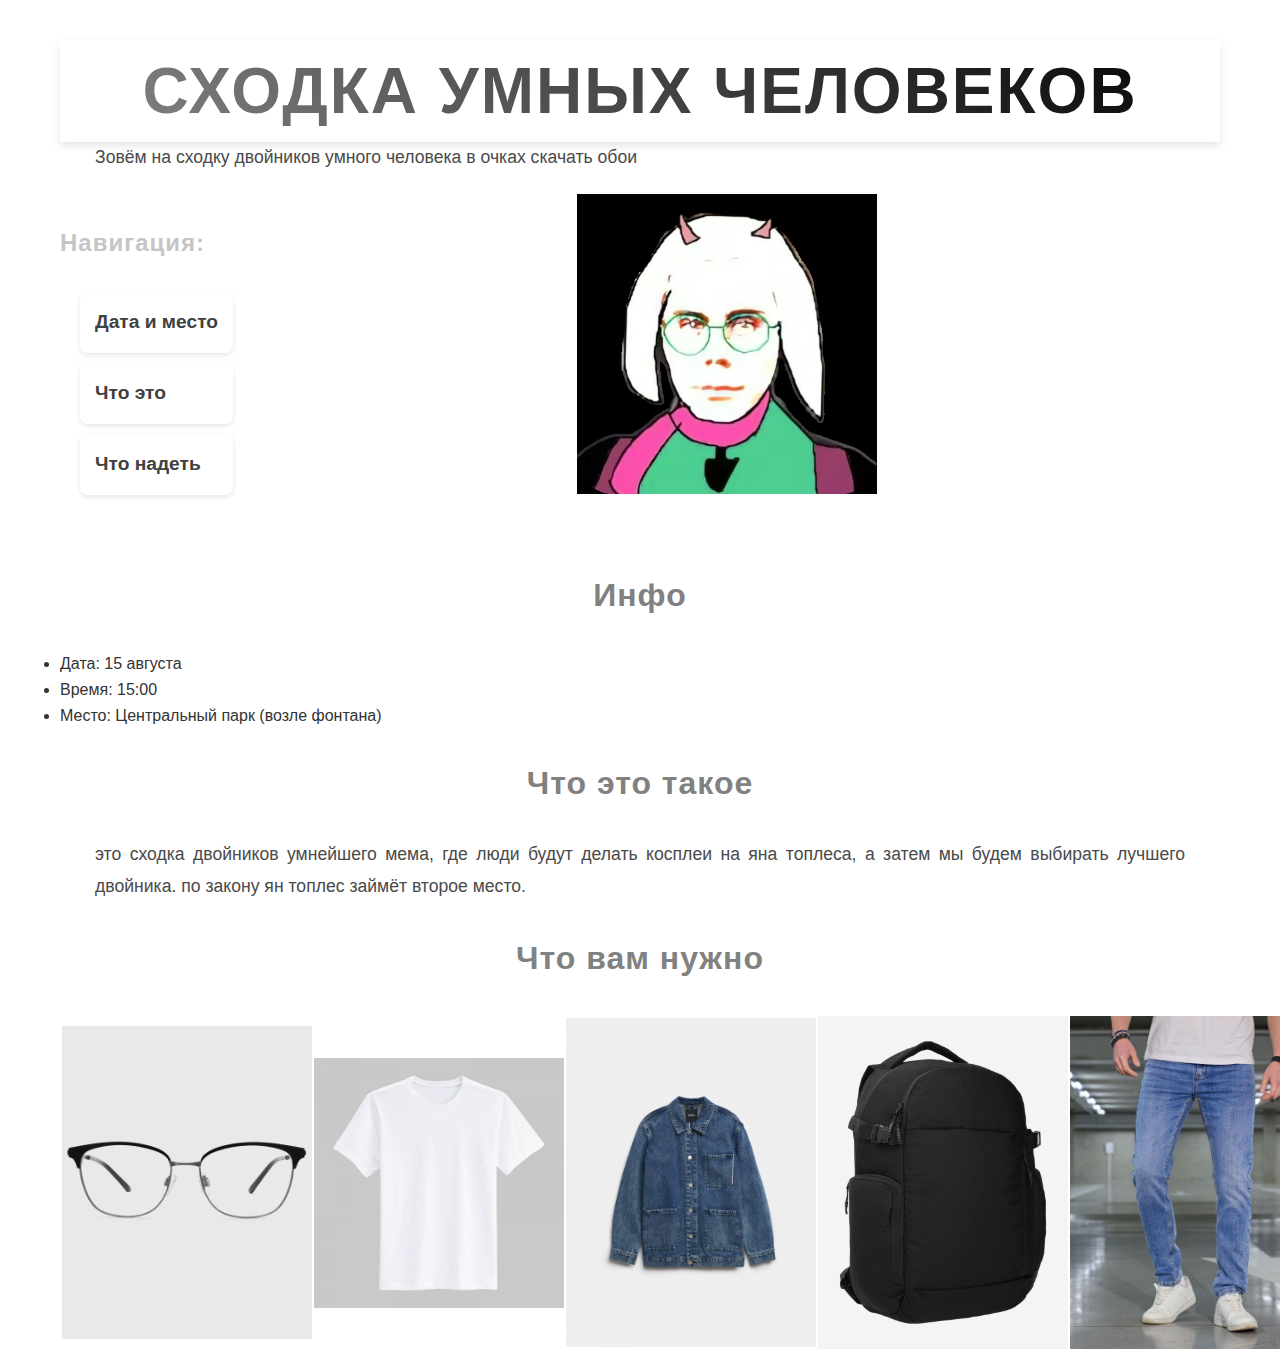
<file: index.html>
<!DOCTYPE html>
<html>
<head>
  <head>
    <meta charset="UTF-8">
    <meta name="viewport" content="width=device-width, initial-scale=1.0">
    <title>УМНЫЙ ЧЕЛОВЕК</title>
    <link rel="stylesheet" type="text/css" href="css.css">
</head>
<h1>Сходка Умных человеков</h1>
<p>Зовём на сходку двойников умного человека в очках скачать обои</p>

<div style="display: flex; align-items: flex-start; justify-content: space-between; width: 100%;">
  <div>
    <h2>Навигация:</h2>
    <nav class="sticky">
      <ol class="list-inline">
        <li><a href="#a">  Дата и место  </a></li>
        <li><a href="#c">  Что это  </a></li>
        <li><a href="#b">  Что надеть  </a></li>
      </ol>
    </nav>
  </div>
  <div style="display: flex; justify-content: center; flex-grow: 1;">
    <img src="img/1.jpg" alt="Image 6" width="300">
  </div>
</div>
<br>
  <article class="section" id="a"><h3>Инфо</h3>    
<p>
              <li>    Дата: 15 августа</li>
              <li>    Время: 15:00</li>
              <li>    Место: Центральный парк (возле фонтана)</li>
            </ul> 
            </p>
  <div>
</article>
<article class="section" id="c"><h5>Что это такое</h5>
  <p>это сходка двойников умнейшего мема, где люди будут делать косплеи на яна топлеса, а затем мы будем выбирать лучшего двойника. по закону ян топлес займёт второе место.</p>
</article>
<article class="section" id="b"><h4>Что вам нужно</h4>
  <body>
      <table>
          <tr>
              <td><img src="img/pic (1).jpg" alt="Image 1" width="250"></td>
              <td><img src="img/pic (10).jpg" alt="Image 2" width="250"></td>
              <td><img src="img/pic (11).jpg" alt="Image 3" width="250"></td>
              <td><img src="img/pic (12).jpg" alt="Image 4" width="250"></td>
              <td><img src="img/pic (13).jpg" alt="Image 5" width="250"></td>
          </tr>

      </table>
  </body>
</article>
</html>
</file>
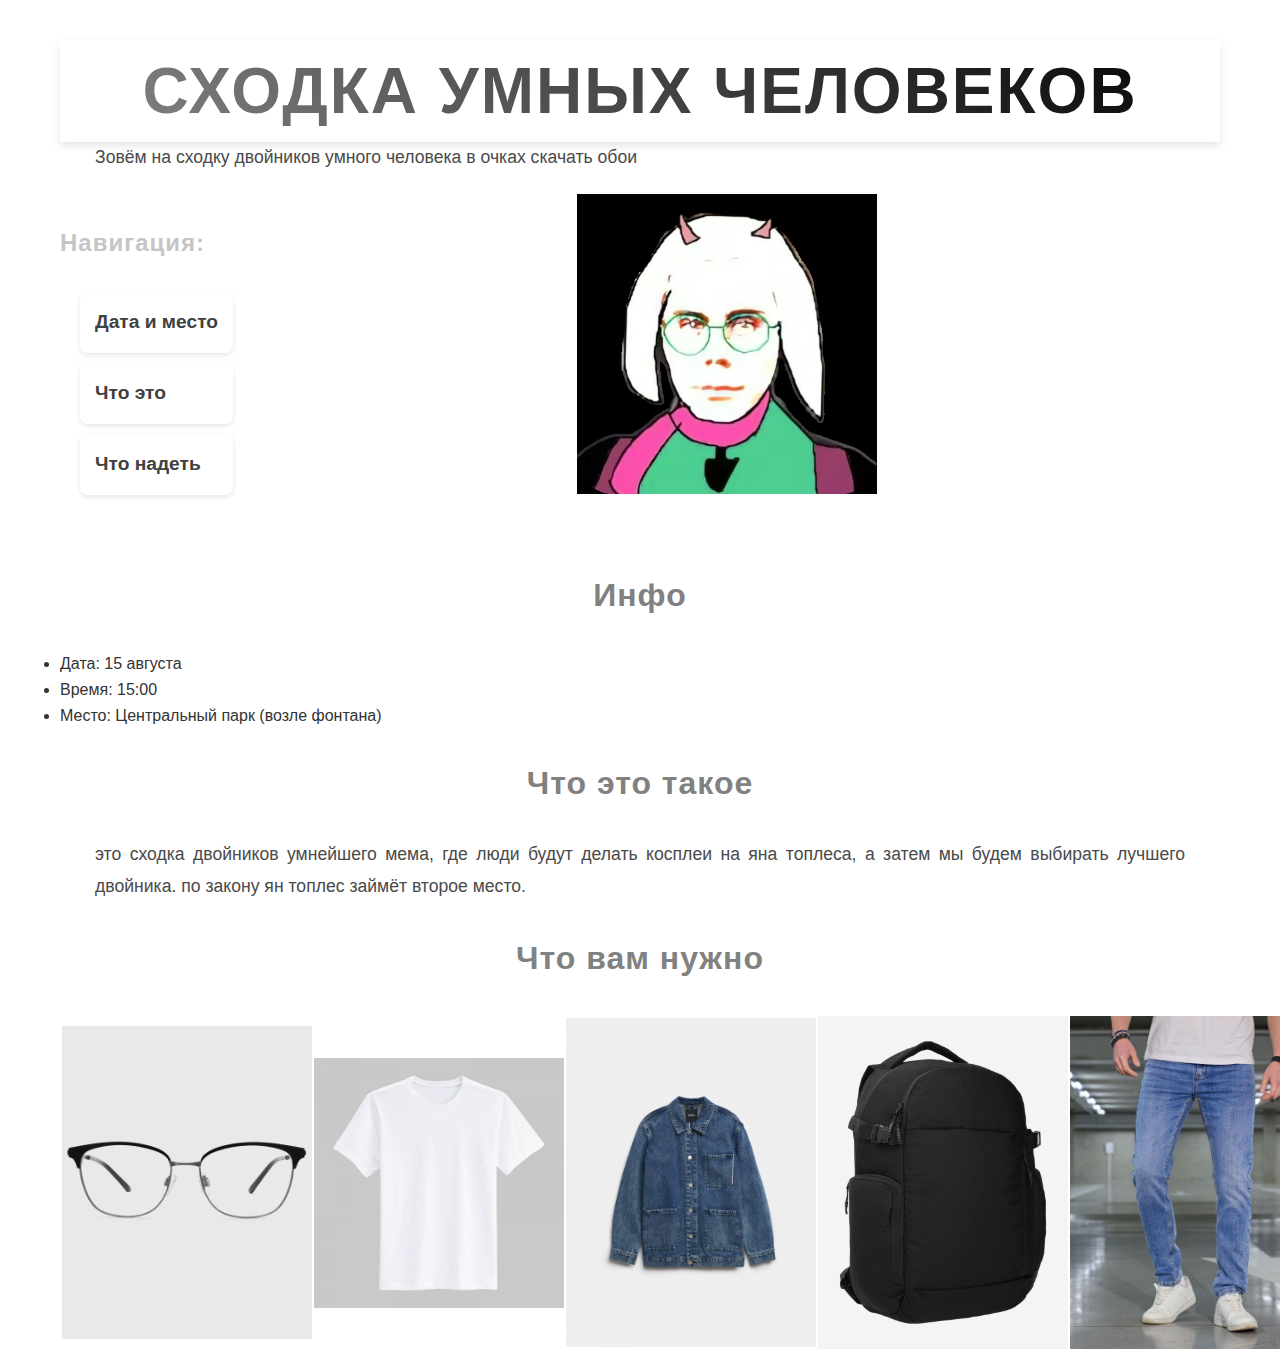
<file: умный.html>
<!DOCTYPE html>
<html>
<head>
  <head>
    <meta charset="UTF-8">
    <meta name="viewport" content="width=device-width, initial-scale=1.0">
    <title>УМНЫЙ ЧЕЛОВЕК</title>
    <link rel="stylesheet" type="text/css" href="css.css">
</head>
<h1>Сходка Умных человеков</h1>
<p>Зовём на сходку двойников умного человека в очках скачать обои</p>

<div style="display: flex; align-items: flex-start; justify-content: space-between; width: 100%;">
  <div>
    <h2>Навигация:</h2>
    <nav class="sticky">
      <ol class="list-inline">
        <li><a href="#a">  Дата и место  </a></li>
        <li><a href="#c">  Что это  </a></li>
        <li><a href="#b">  Что надеть  </a></li>
      </ol>
    </nav>
  </div>
  <div style="display: flex; justify-content: center; flex-grow: 1;">
    <img src="img/1.jpg" alt="Image 6" width="300">
  </div>
</div>
<br>
  <article class="section" id="a"><h3>Инфо</h3>    
<p>
              <li>    Дата: 15 августа</li>
              <li>    Время: 15:00</li>
              <li>    Место: Центральный парк (возле фонтана)</li>
            </ul> 
            </p>
  <div>
</article>
<article class="section" id="c"><h5>Что это такое</h5>
  <p>это сходка двойников умнейшего мема, где люди будут делать косплеи на яна топлеса, а затем мы будем выбирать лучшего двойника. по закону ян топлес займёт второе место.</p>
</article>
<article class="section" id="b"><h4>Что вам нужно</h4>
  <body>
      <table>
          <tr>
              <td><img src="img/pic (1).jpg" alt="Image 1" width="250"></td>
              <td><img src="img/pic (10).jpg" alt="Image 2" width="250"></td>
              <td><img src="img/pic (11).jpg" alt="Image 3" width="250"></td>
              <td><img src="img/pic (12).jpg" alt="Image 4" width="250"></td>
              <td><img src="img/pic (13).jpg" alt="Image 5" width="250"></td>
          </tr>

      </table>
  </body>
</article>
</html>
</file>
<file: css.css>
* {
    margin: 0;
    padding: 0;
    box-sizing: border-box;
}

body {
    font-family: 'Arial', sans-serif;
    background-color: #ffffff; /* Нежный розовый фон */
    color: #333;
    line-height: 1.6;
    font-size: 1rem;
    max-width: 1200px; /* Ограничение ширины */
    margin: 0 auto; /* Центрирование */
    padding: 0 20px; /* Отступы слева и справа */
}

h1 {
    font-family: 'Poppins', sans-serif;
    font-size: 4rem; /* Увеличиваем размер */
    color: #767676; /* Нежный розовый с красным оттенком */
    text-align: center;
    margin-top: 40px;
    text-transform: uppercase;
    letter-spacing: 2px;
    padding:  0 0px;
    background: linear-gradient(45deg, #898989, #000000); /* Романтичный розовый градиент */
    -webkit-background-clip: text;
    color: transparent;
    box-shadow: 0 4px 8px rgba(0, 0, 0, 0.1);
}

h2, h7, h8, h9 {
    font-size: 1.5rem; /* Увеличиваем размер */
    font-family: 'Poppins', sans-serif;
    color: #c5c5c5; /* Розовый с мягким сиреневым оттенком */
    font-weight: 600;
    margin: 30px 0;
    letter-spacing: 1px;
    text-align: left;
}

h3, h4, h5, h6 {
    font-size: 2rem; /* Уменьшаем размер немного для этих заголовков */
    font-family: 'Poppins', sans-serif;
    color: #818181; /* Розовый с мягким сиреневым оттенком */
    text-align: center;
    font-weight: 600;
    margin: 30px 0;
    letter-spacing: 1px;
}

p {
    font-family: 'Roboto', sans-serif;
    font-size: 1.1rem;
    color: #4a4a4a; /* Тёмно-серый для читаемости */
    text-align: justify;
    margin: 0 15px 20px;
    line-height: 1.8;
    padding: 0 20px;
}

nav ul, nav ol {
    list-style: none;
    padding: 0;
    margin: 20px 0;
}

nav ul li, nav ol li {
    background-color: #ffffff;
    color: #666666; /* Розовый цвет для текста */
    font-size: 1.2rem;
    padding: 15px;
    margin-bottom: 10px;
    border-radius: 8px;
    box-shadow: 0 2px 5px rgba(0, 0, 0, 0.1);
    transition: transform 0.3s ease, background-color 0.3s ease;
    display: flex;
    align-items: center;
    justify-content: space-between;
}

nav ul li:hover, nav ol li:hover {
    background-color: #dbdbdb; /* Легкий розовый оттенок при наведении */
    transform: translateX(10px);
}

nav ul li a, nav ol li a {
    color: inherit;
    text-decoration: none;
    font-weight: bold;
    transition: color 0.3s ease;
}

nav ul li a:hover, nav ol li a:hover {
    color: #ababab; /* Акцентный розовый при наведении */
}

footer {
    background-color: #878787; /* Розовый оттенок для футера */
    color: white;
    text-align: center;
    padding: 20px;
    position: fixed;
    bottom: 0;
    width: 100%;
    font-size: 1rem;
    box-shadow: 0 -2px 4px rgba(0, 0, 0, 0.1);
}

button {
    background-color: #cecece; /* Романтичный розовый */
    color: white;
    border: none;
    padding: 10px 20px;
    font-size: 2.7rem;
    font-weight: bold;
    border-radius: 40px;
    cursor: pointer;
    transition: background-color 0.3s ease, transform 0.3s ease;
}

button:hover {
    background-color: #c4c4c4; /* Более светлый розовый при наведении */
    transform: translateY(-2px);
}

.love-heart {
    display: block;
    width: 60px;
    height: 60px;
    background-color: #cccccc;
    clip-path: polygon(50% 0%, 100% 35%, 82% 100%, 50% 80%, 18% 100%, 0% 35%);
    margin: 20px auto;
    animation: pulse 1.5s infinite;
}

@keyframes pulse {
    0% {
        transform: scale(1);
    }
    50% {
        transform: scale(1.1);
    }
    100% {
        transform: scale(1);
    }
}
nav a {
    color: #aaaaaa; /* Розовый цвет для ссылок */
    font-weight: bold;
    text-decoration: none;
    transition: color 0.3s ease;
}

nav a:hover {
    color: #636363; /* Более насыщенный розовый при наведении */
}

nav ul, nav ol {
    list-style: none;
    padding: 0;
    margin: 20px 0;
}

nav ul, nav ol {
    list-style-type: disc; /* Включает маркеры */
    padding-left: 20px; /* Добавляет отступ слева для маркеров */
}

nav ul li, nav ol li {
    background-color: #ffffff;
    color: #414141; /* Розовый для текста */
    font-size: 1.2rem;
    padding: 15px;
    margin-bottom: 10px;
    border-radius: 8px;
    box-shadow: 0 2px 5px rgba(0, 0, 0, 0.1);
    transition: transform 0.3s ease, background-color 0.3s ease;
    display: flex; /* Оставляем flex */
    align-items: center;
    justify-content: space-between;
}

nav ul li:hover, nav ol li:hover {
    background-color: #494949; /* Легкий розовый оттенок при наведении */
    transform: translateX(10px);
    color: #cfcfcf; /* Более насыщенный розовый цвет текста при наведении */
}

/* Добавляем маркеры вручную, если flex их убирает */
nav ul li::before {
    content: "•"; /* Символ точки */
    color: #7e7e7e; /* Цвет маркера */
    font-size: 1.5rem;
    margin-right: 10px;
}
</file>
